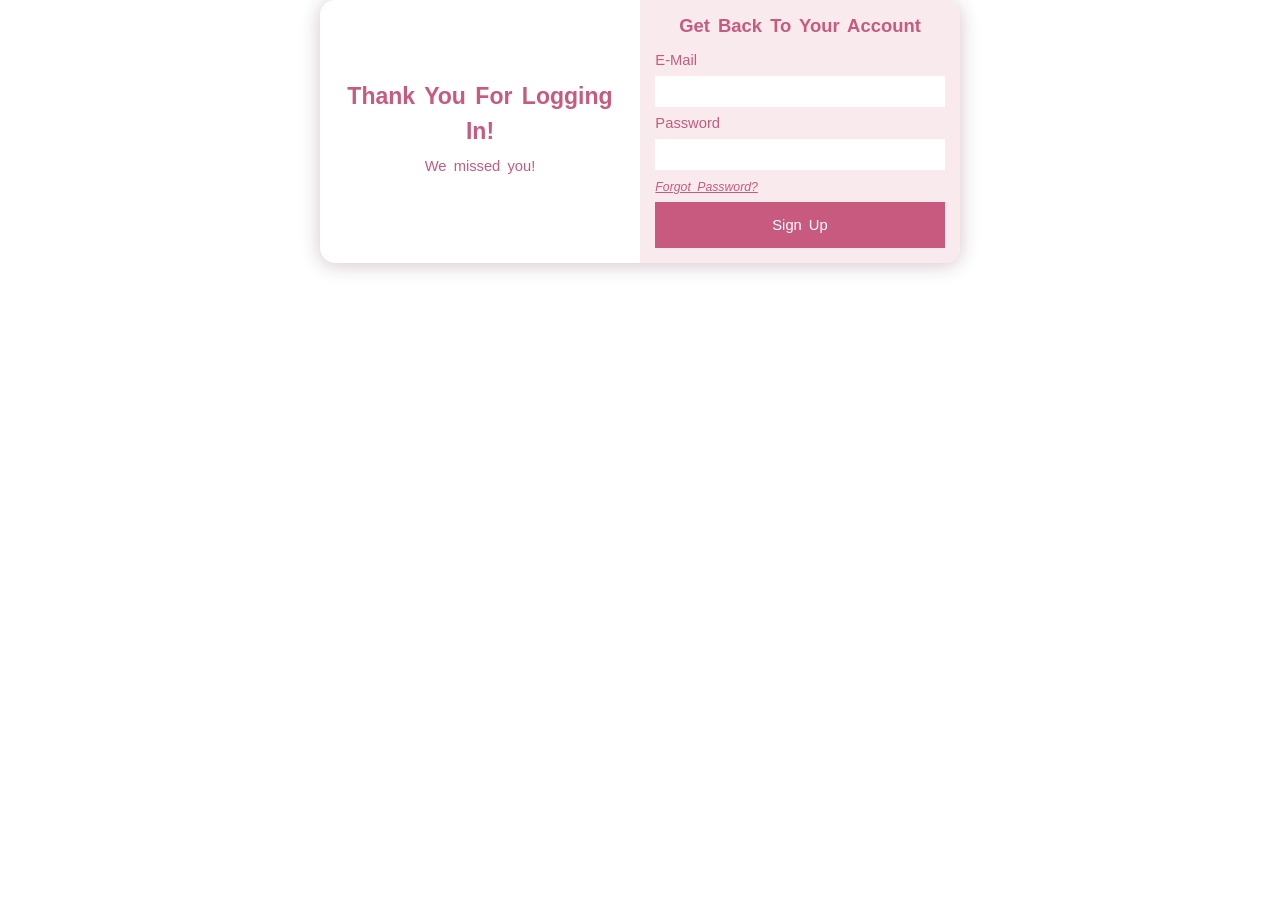
<file: login.html>
<!DOCTYPE html>
<html lang="en">
<head>
    <meta charset="UTF-8">
    <meta name="viewport" content="width=device-width, initial-scale=1.0">
    <title>Document</title>
    <link rel="stylesheet" href="user.css">
</head>
<body>
    <div class="pg" id="#login-pg">
        <div class="left-side">
            <p class="big-txt">thank you for logging in!</p>
            <p class="small-txt">We missed you!</p>
        </div>
        <div class="login-form">
            <p class="to-do">Get back to your account</p>
            <form action="">
                <div class="email">
                    <label for="email">E-mail</label>
                    <input type="email" id="email" />
                </div>
                <div class="pass">
                    <label for="pass">Password</label>
                    <input type="password" id="pass" />
                    <a href="#forgot-pass">forgot password?</a>
                </div>
    
                <button type="submit" class="login">Sign Up</button>
            </form>
        </div>
    </div>
</body>
</html>
</file>
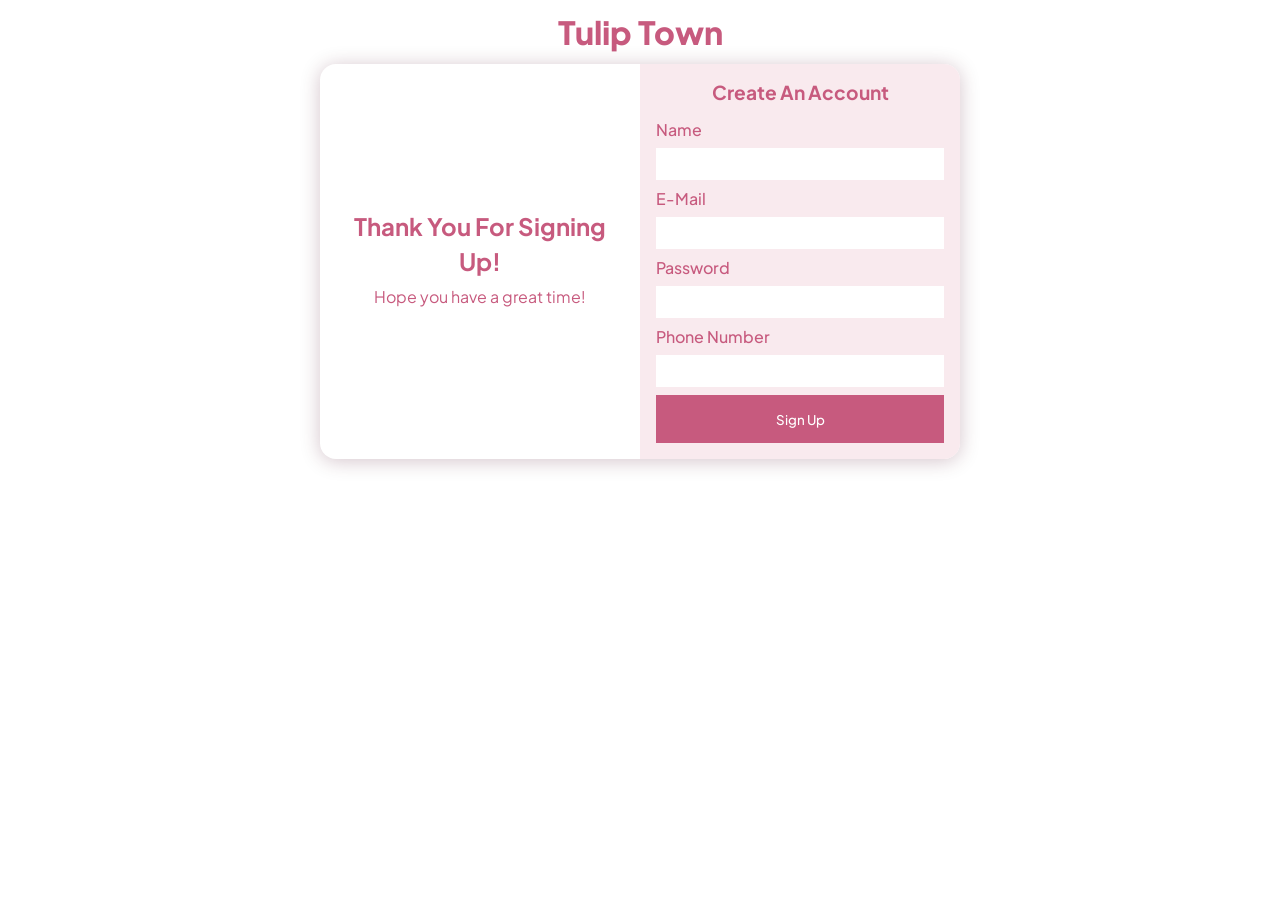
<file: signup.html>
<!DOCTYPE html>
<html lang="en">
<head>
    <meta charset="UTF-8">
    <meta name="viewport" content="width=device-width, initial-scale=1.0">
    <title>User Profile</title>
    <link rel="stylesheet" href="style.css">
    <link rel="preconnect" href="https://fonts.googleapis.com">
    <link rel="preconnect" href="https://fonts.gstatic.com" crossorigin>
    <link href="https://fonts.googleapis.com/css2?family=Plus+Jakarta+Sans:ital,wght@0,200..800;1,200..800&display=swap" rel="stylesheet">
</head>
<body>
    <div class="signup-pg">
        <p class="shop-name">Tulip Town</p>
    <div class="pg">
        <div class="left-side">
            <p class="big-txt">thank you for signing up!</p>
            <p class="small-txt">Hope you have a great time!</p>
        </div>
        <div class="sign-up-form">
            <p class="to-do">Create an account</p>
            <form action="">
                <div class="name">
                    <label for="naam">Name</label>
                    <input type="text" id="naam" />
                </div>
                <div class="email">
                    <label for="email">E-mail</label>
                    <input type="email" id="email" />
                </div>
                <div class="pass">
                    <label for="pass">Password</label>
                    <input type="password" id="pass" />
                </div>
                <div class="ph-num">
                    <label for="ph-num">Phone Number</label>
                    <input type="text" id="ph-num" />
                </div>
    
                <button type="submit" class="sign-up">Sign Up</button>
            </form>
        </div>
    </div>
    </div>
</body>
</html>
</file>
<file: user.css>
:root {
    --pink: rgb(236, 158, 174);
    --light-pink: rgb(249, 234, 238);
    --dark-pink: rgb(199, 90, 126);
}

* {
    margin: 0;
    padding: 0;
    box-sizing: border-box;
    font-family: "Plus Jakarta Sans", sans-serif;
    text-decoration: none;
    outline: none;
    border: none;
    text-transform: capitalize;
    transition: .2s linear;
    color: var(--dark-pink);
    font-size: 0.96rem;
    word-spacing: 3px;
}

body {
    display: flex;
    flex-direction: column;
    justify-content: center;
    align-items: center;
}

.shop-name {
    font-weight: 900;
    font-size: 2rem;
    margin: 12px 0;
}

.pg {
    display: flex;
    flex-direction: row;
    justify-content: space-between;
    align-items: center;
    width: 50%;
    box-shadow: 0 2px 20px rgba(72, 1, 36, 0.237);
    border-radius: 1rem;
}

.left-side {
    text-align: center;
    line-height: 35px;
    padding: 1rem;
    width: 50%;
}

.big-txt {
    font-size: 1.5rem;
    font-weight: 700;
}

.small-txt {
    text-transform: none;
}

.sign-up-form, .login-form {
    display: flex;
    flex-direction: column;
    background-color: var(--light-pink);
    width: 25vw;
    padding: 1rem;
    border-radius: 0 1rem 1rem 0;
}

.to-do {
    font-weight: 700;
    text-align: center;
    font-size: 1.2rem;
    margin-bottom: 15px;
}

label {
    display: block;
    font-weight: 500;
}

input {
    margin: 8px 0;
    width: 100%;
    height: 2rem;
    padding: 6px;
}

.det {
    margin-bottom: 16px;
    margin-top: 10px;
    font-size: 0.8rem;
    font-style: italic;
}

#password, #email {
    text-transform: lowercase;
}

.sign-up, .login{
    width: 100%;
    height: 3rem;
    background-color: var(--dark-pink);
    color: white;
    font-weight: 500;
}

.sign-up:hover {
    background-color: white;
    border: solid 2px rgb(199, 90, 126);
    color: var(--dark-pink);
}

a {
    font-size: 0.8rem;
    font-weight: 500;
    font-style: italic;
    text-decoration: underline;
}

.login {
    margin-top: 8px;
}
</file>
<file: style.css>
/* setting the colours */

:root {
    --pink: rgb(236, 158, 174);
    --light-pink: rgb(249, 234, 238);
    --dark-pink: rgb(199, 90, 126);
}

/* setting the rules that should apply to the whole project */

* { 
    margin: 0;
    padding: 0;
    box-sizing: border-box;
    font-family: "Plus Jakarta Sans", sans-serif;
    text-decoration: none;
    outline: none;
    border: none;
    text-transform: capitalize;
    transition: .2s linear;
    color: var(--dark-pink);
}

i { text-transform: none; }

button:hover { cursor: pointer; }

section { padding: 3rem; }

/* for navigation bar */

header {
    padding: 10px;
    display: flex;
    flex-direction: row;
    justify-content: space-around;
    align-items: center;
    box-shadow: 0 1px 20px rgba(197, 110, 119, 0.5);
    width: 100%;
    min-height: 4vh;
}

.sticky {
    position: fixed;
    top: 0;
    width: 100%;
    background-color: white;
}

.logo {
    font-weight: 900;
    font-size: 2rem;
}

.icons, .navbar {
    display: flex;
    justify-content: space-between;
}

.navbar { width: 30%; }

.icons { width: 7%; }

/* for user tab */

.user-page {
    display: flex;
    align-content: center;
    justify-content: center;
}

.user-options {
    width: 30%;
    height: 140px;
    background-color: var(--dark-pink);
    display: flex;
    flex-direction: column;
    align-items: center;
    justify-content: center;
    padding: 4px 12px;
    position: relative;
    top: 50%;
    transform: translateY(100%);
}

.user-options a {
    width: 100%;
}

.user-options button {
    width: 100%;
    height: 50px;
    background-color: white;
    box-shadow: 3px 3px 0 rgb(223, 136, 165);
    font-weight: 700;
    font-size: 16px;
    margin: 6px 0;
}

.user-options button:hover {
    background-color: var(--dark-pink);
    border: solid 2px white;
    color: white;
    box-shadow: none;
}

.user-options button:active {
    background-color: white;
    color: var(--dark-pink);
    box-shadow: none;
    transform: translateY(3px);
}

.signup-btn { margin-top: 0; }

/* homepage starts here */

.home {
    display: flex;
    flex-direction: row-reverse;
    align-items: center;
    min-height: 100vh;
    background: url(pictures/shop/tulip.jpg) no-repeat;
    background-size: 100%;
    background-position: 50% 10%;
}

.content {
    max-width: 50rem;
    word-spacing: 2px;
    max-height: 102vh;
}

.welcome {
    font-size: 2.5rem;
    font-weight: 900;
    margin-top: 0;
}

.welcome-txt {
    font-size: 1rem;
    line-height: 1.5rem;
    max-width: 30rem;
    text-align: justify;
    text-transform: none;
    margin-right: 4.5rem;
}

.products-btn {
    min-height: 3rem;
    min-width: 15rem;
    background-color: white;
    border-radius: 30px;
    font-size: 1rem;
    font-weight: 900
}

/* sales section starts here */

.sales { margin-bottom: 100px; }

.sale-products {
    display: flex;
    flex-direction: row;
    width: 100%;
    max-height: 40vh;
    justify-content: space-between;
}

.headings {
    font-size: 2.5rem;
    font-weight: 900;
    margin-bottom: 30px;
    margin-top: 0;
}

.product {
    display: flex;
    flex-direction: column;
    background-color: white;
    box-shadow: 0 2px 20px rgba(198, 114, 147, 0.3);
    /*border: solid 1px var(--pink);*/
    height: 21rem;
    width: 18rem;
    padding: 20px;
}

.product-img {
    padding: 2rem;
    width: 100%;
    height: 15rem;
    border: solid 1px white;
}

.product:hover {
    box-shadow: 0 4px 40px rgba(131, 104, 106, 0.582);
    transform: 3px;
}

.product-info {
    display: flex;
    flex-direction: row;
    align-items: center;
    justify-content: space-between;
    margin-top: 15px;
}

.product-txt {
    font-size: 1rem;
    line-height: 24px;
}

.prev-price {
    color: grey;
    text-decoration: line-through;
    font-size: 0.875rem;
    margin-left: 5px;
}

/* about section starts here */

.about {
    display: flex;
    flex-direction: row;
    justify-content: space-around;
    align-items: center;
    height: 80vh;
    padding-bottom: 0;
}

.tulip-town {
    text-align: justify;
    margin-right: 2rem;
    line-height: 25px;
}

.about-img {
    width: 22rem;
    height: 22rem;
}

.about-txt {
    margin-top: 25px;
    text-transform: none;
}

.shop-btn {
    display: flex;
    flex-direction: row;
    justify-content: center;
    margin-bottom: 6px;
}

.view-btn {
    width: 15rem;
    height: 3rem;
    padding: 10px;
    background-color: var(--dark-pink);
    color: white;
    border-radius: 30px;
    font-size: 1rem;
    box-shadow: 0 3px 5px rgba(196, 129, 153, 0.5);
    word-spacing: 3px;
    font-weight: 600;
    text-transform: uppercase;
}

.view-btn:hover {
    box-shadow: 0 3px 5px rgba(167, 121, 137, 1);
}

.view-btn:active {
    transform: scale(2px, 2px);
}

/* review section starts here */

.review {
    display: flex;
    flex-direction: column;
    font-size: 0.8rem;
}

.review-list {
    display: flex;
    flex-direction: row;
    justify-content: space-between;
}

#like {
    margin-top: 12px;
}

#like:hover {
    cursor: pointer;
}

.rv {
    max-width: 17rem;
    box-shadow: 0 1px 10px 2px rgba(211, 130, 160, 0.295);
    padding: 1rem;
}

.viewrv-btn {
    display: block;
}

.post-rv {
    margin-top: 2rem;
}

.input-opinion {
    border: solid 2px var(--dark-pink);
    width: 40rem;
    height: 2rem;
    padding: 5px;
    text-transform: none;
}

.post-btn, .cancel-btn {
    background-color: var(--dark-pink);
    width: 6rem;
    height: 2rem;
    color: white;
    text-transform: uppercase;
}

/* footer starts here */

footer {
    background-color: rgba(199, 90, 126, 0.8);
    padding: 2rem;
}

footer p, footer li, footer a, footer span, footer b {
    color: white;
}

li:hover, .ig-username:hover, #cont-link:hover {
    text-decoration: underline;
    text-decoration-color: white;
}

.sub-headings, footer a {
    font-size: 1.4rem;
    font-weight: 600;
    margin-bottom: 10px;
}

.quick-link {
    display: flex;
    flex-direction: column;
    width: 30%;
}

.lists {
    display: flex;
    flex-direction: row;
    justify-content: space-between;
}

.foot {
    display: flex;
    flex-direction: row;
    justify-content: space-between;
}

ul { list-style: none; }

.lowcase, .ig-username { text-transform: lowercase; }

.normal-case { text-transform: none; }

.identity {
    display: flex;
    flex-direction: row;
    justify-content: flex-start;
    align-items: center;
    margin-bottom: 12px;
}

.reviewer {
    margin-left: 16px;
    font-size: 1.08rem;
    font-weight: 600;
    word-spacing: 2px;
}

.opinion {
    text-align: justify;
    text-transform: none;
}

/* homepage ended */

/* for cart */

.cart-tab {
    width: 400px;
    background-color:rgb(199, 90, 126);
    padding: 15px;
    color: white;
    position: fixed;
    inset: 0 0 0 auto;
    display: grid;
    grid-template-rows: 70px 1fr 70px;
}

/* sign up page css starts here */

.signup-pg {
    display: flex;
    flex-direction: column;
    justify-content: center;
    align-items: center;
}

.shop-name {
    font-weight: 900;
    font-size: 2rem;
    margin: 12px 0;
}

.pg {
    display: flex;
    flex-direction: row;
    justify-content: space-between;
    align-items: center;
    width: 50%;
    box-shadow: 0 2px 20px rgba(72, 1, 36, 0.237);
    border-radius: 1rem;
}

.left-side {
    text-align: center;
    line-height: 35px;
    padding: 1rem;
    width: 50%;
}

.big-txt {
    font-size: 1.5rem;
    font-weight: 700;
}

.small-txt {
    text-transform: none;
}

.sign-up-form, .login-form {
    display: flex;
    flex-direction: column;
    background-color: var(--light-pink);
    width: 25vw;
    padding: 1rem;
    border-radius: 0 1rem 1rem 0;
}

.to-do {
    font-weight: 700;
    text-align: center;
    font-size: 1.2rem;
    margin-bottom: 15px;
}

.signup-pg label {
    display: block;
    font-weight: 500;
}

.signup-pg input {
    margin: 8px 0;
    width: 100%;
    height: 2rem;
    padding: 6px;
}

.det {
    margin-bottom: 16px;
    margin-top: 10px;
    font-size: 0.8rem;
    font-style: italic;
}

#password, #email {
    text-transform: lowercase;
}

.sign-up, .login{
    width: 100%;
    height: 3rem;
    background-color: var(--dark-pink);
    color: white;
    font-weight: 500;
}

.sign-up:hover {
    background-color: white;
    border: solid 2px rgb(199, 90, 126);
    color: var(--dark-pink);
}

.signup-pg a {
    font-size: 0.8rem;
    font-weight: 500;
    font-style: italic;
    text-decoration: underline;
}

.login {
    margin-top: 8px;
}
</file>
